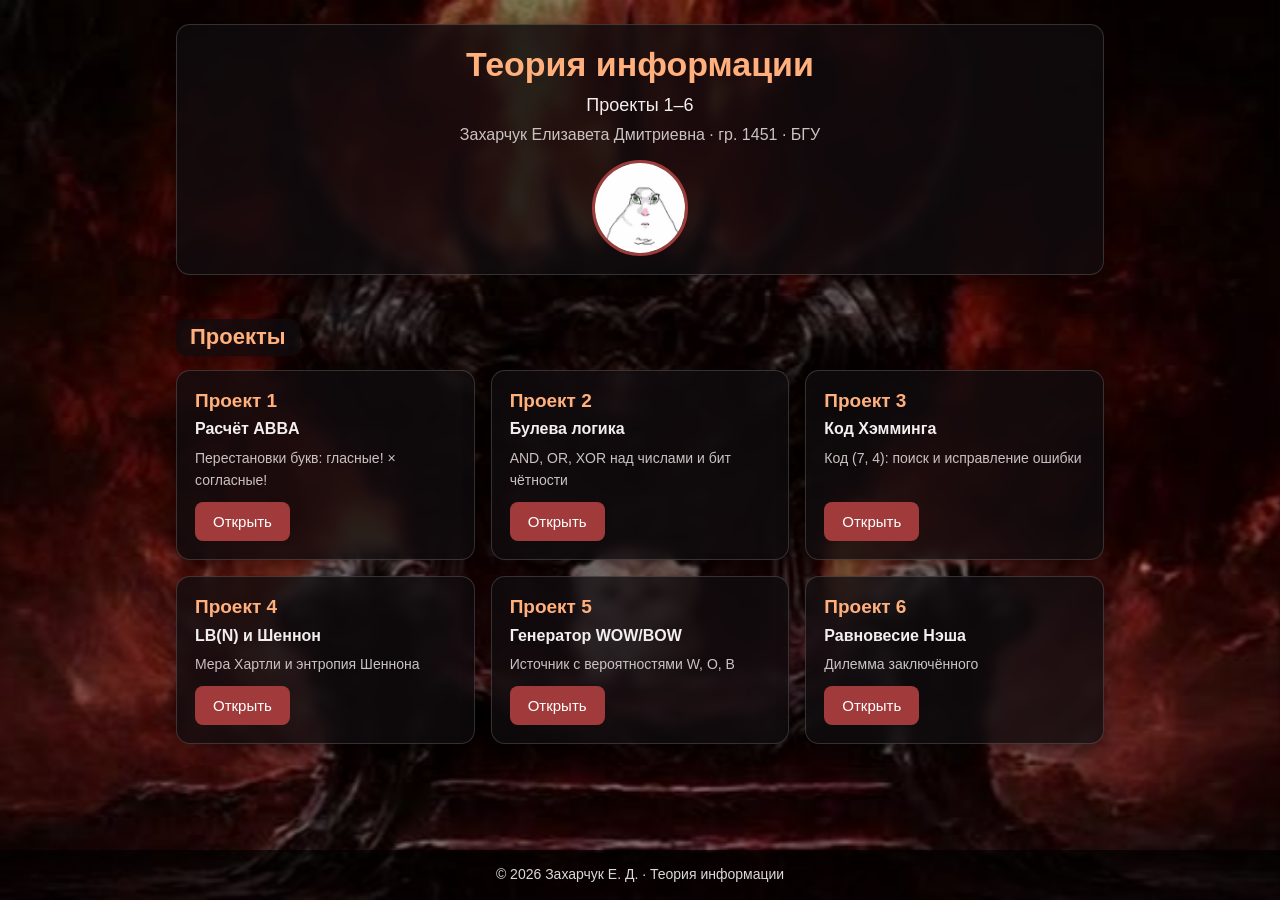
<file: index.html>
<!DOCTYPE html>
<html lang="ru">
<head>
<meta charset="utf-8">
<meta name="viewport" content="width=device-width, initial-scale=1, viewport-fit=cover">
<meta name="theme-color" content="#1a0a08">
<meta name="description" content="Теория информации: проекты 1–6 — булева логика, код Хэмминга, энтропия Хартли и Шеннона, равновесие Нэша">
<meta property="og:title" content="Теория информации · Захарчук Е. Д.">
<meta property="og:description" content="Проекты 1–6 по теории информации">
<meta property="og:image" content="https://ljzwq.github.io/Information-Theory/img/siteimg-512.jpg">
<title>Теория информации · Захарчук Е. Д.</title>
<link rel="icon" type="image/png" href="img/siteimg.png">
<link rel="apple-touch-icon" href="img/siteimg.png">
<link rel="stylesheet" href="css/style.css">
</head>
<body class="dark bg-home">

<main class="container">
  <div class="card hero">
    <h1>Теория информации</h1>
    <p class="subtitle">Проекты 1–6</p>
    <p class="muted"><span class="aura" data-sound="aura">Захарчук Елизавета Дмитриевна</span> · гр. 1451 · БГУ</p>
    <img class="pfp aura" data-sound="aura" src="img/pfp.jpg" alt="Аватар" width="96" height="96">
  </div>

  <h2 class="section-title" id="projects">Проекты</h2>
  <div class="tiles">
    <a class="tile" href="project1.html">
      <h2>Проект 1</h2>
      <p class="topic">Расчёт ABBA</p>
      <p class="muted small">Перестановки букв: гласные! × согласные!</p>
      <span class="open">Открыть</span>
    </a>
    <a class="tile" href="project2.html">
      <h2>Проект 2</h2>
      <p class="topic">Булева логика</p>
      <p class="muted small">AND, OR, XOR над числами и бит чётности</p>
      <span class="open">Открыть</span>
    </a>
    <a class="tile" href="project3.html">
      <h2>Проект 3</h2>
      <p class="topic">Код Хэмминга</p>
      <p class="muted small">Код (7, 4): поиск и исправление ошибки</p>
      <span class="open">Открыть</span>
    </a>
    <a class="tile" href="project4.html">
      <h2>Проект 4</h2>
      <p class="topic">LB(N) и Шеннон</p>
      <p class="muted small">Мера Хартли и энтропия Шеннона</p>
      <span class="open">Открыть</span>
    </a>
    <a class="tile" href="project5.html">
      <h2>Проект 5</h2>
      <p class="topic">Генератор WOW/BOW</p>
      <p class="muted small">Источник с вероятностями W, O, B</p>
      <span class="open">Открыть</span>
    </a>
    <a class="tile" href="project6.html">
      <h2>Проект 6</h2>
      <p class="topic">Равновесие Нэша</p>
      <p class="muted small">Дилемма заключённого</p>
      <span class="open">Открыть</span>
    </a>
  </div>
</main>

<footer class="footer">© 2026 Захарчук Е. Д. · Теория информации</footer>
<script src="js/sounds.js"></script>
</body>
</html>
</file>
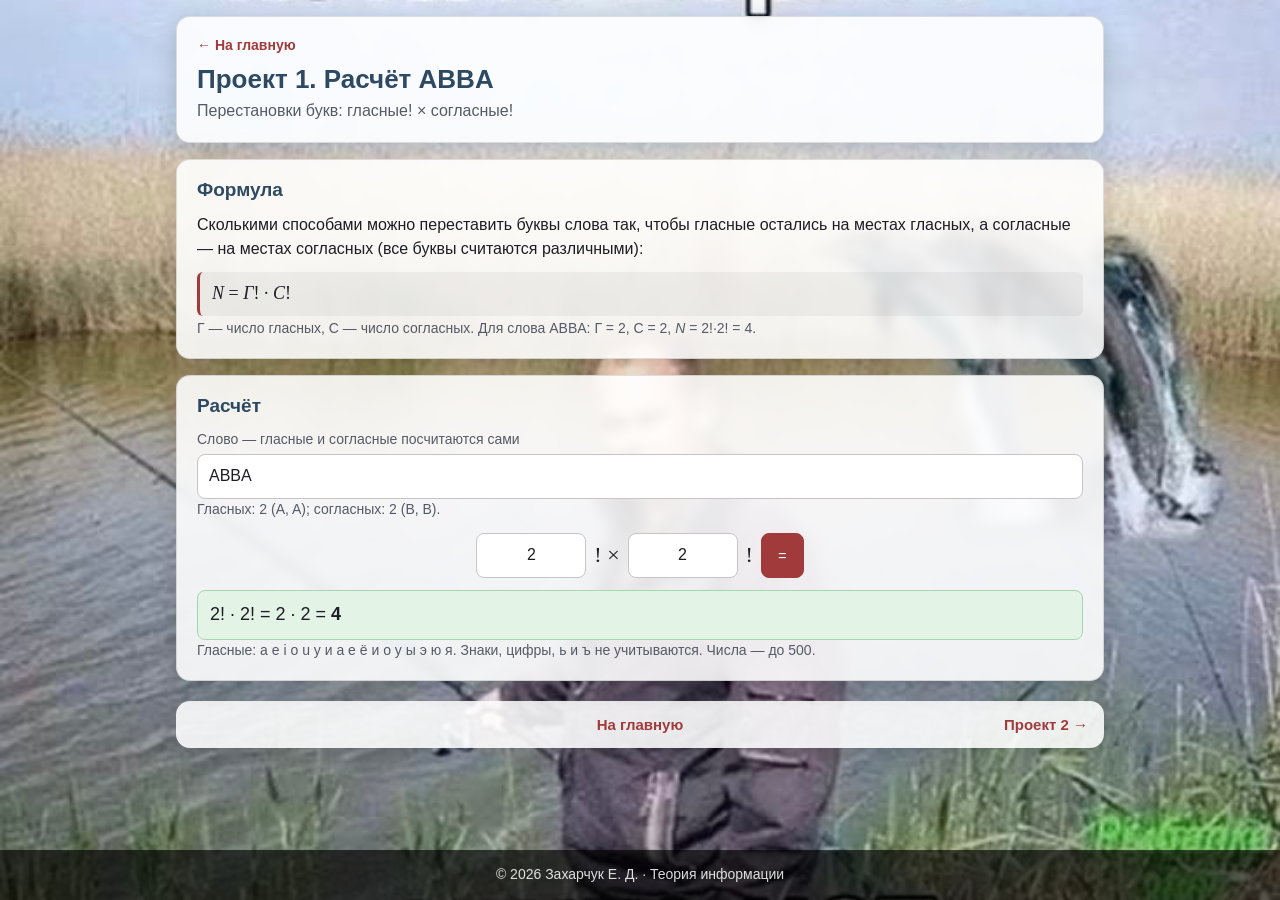
<file: project1.html>
<!DOCTYPE html>
<html lang="ru">
<head>
<meta charset="utf-8">
<meta name="viewport" content="width=device-width, initial-scale=1, viewport-fit=cover">
<meta name="theme-color" content="#9fb0b8">
<meta name="description" content="Проект 1. Расчёт ABBA: число перестановок букв слова, гласные! × согласные!">
<meta property="og:title" content="Проект 1 · Теория информации">
<meta property="og:description" content="Расчёт ABBA: гласные! × согласные!">
<meta property="og:image" content="https://ljzwq.github.io/Information-Theory/img/siteimg-512.jpg">
<title>Проект 1 · Теория информации</title>
<link rel="icon" type="image/png" href="img/siteimg.png">
<link rel="apple-touch-icon" href="img/siteimg.png">
<link rel="stylesheet" href="css/style.css">
</head>
<body class="light bg-p1">

<main class="container">
  <div class="card page-head">
    <p class="crumbs"><a href="index.html">← На главную</a></p>
    <h1>Проект 1. Расчёт ABBA</h1>
    <p class="variant">Перестановки букв: гласные! × согласные!</p>
  </div>

  <div class="card">
    <h2>Формула</h2>
    <p>Сколькими способами можно переставить буквы слова так, чтобы гласные остались на местах гласных,
      а согласные — на местах согласных (все буквы считаются различными):</p>
    <div class="formula"><i>N</i> = <i>Г</i>! · <i>С</i>!</div>
    <p class="muted small">Г — число гласных, С — число согласных. Для слова ABBA: Г = 2, С = 2, <i>N</i> = 2!·2! = 4.</p>
  </div>

  <div class="card">
    <h2>Расчёт</h2>
    <label>Слово — гласные и согласные посчитаются сами
      <input id="a-word" type="text" autocomplete="off" autocapitalize="characters" spellcheck="false" value="ABBA"></label>
    <p id="a-word-info" class="muted small"></p>
    <div class="inline-form">
      <input id="a-v" type="text" inputmode="numeric" autocomplete="off" aria-label="Число гласных" placeholder="гласные">
      <span class="op">!&nbsp;×</span>
      <input id="a-c" type="text" inputmode="numeric" autocomplete="off" aria-label="Число согласных" placeholder="согласные">
      <span class="op">!</span>
      <button type="button" id="a-calc" data-sound="result" class="primary">=</button>
    </div>
    <div id="a-out" aria-live="polite"></div>
    <p class="muted small">Гласные: a e i o u y и а е ё и о у ы э ю я. Знаки, цифры, ь и ъ не учитываются.
      Числа — до 500.</p>
  </div>

  <nav class="pager">
    <span></span>
    <a href="index.html">На главную</a>
    <a href="project2.html">Проект 2 →</a>
  </nav>
</main>

<footer class="footer">© 2026 Захарчук Е. Д. · Теория информации</footer>

<script src="js/common.js"></script>
<script>
  (() => {
    const VOWELS = new Set('aeiouyаеёиоуыэюя');
    const SIGNS = new Set('ьъ');
    const out = $('a-out');

    function countLetters(word) {
      const vowels = [];
      const consonants = [];
      for (const ch of word) {
        const low = ch.toLowerCase();
        if (!/\p{L}/u.test(ch) || SIGNS.has(low)) continue;
        (VOWELS.has(low) ? vowels : consonants).push(ch);
      }
      return { vowels, consonants };
    }

    function factorial(n) {
      let value = 1n;
      for (let i = 2n; i <= BigInt(n); i++) value *= i;
      return value;
    }

    /** Большое число с пробелами между разрядами. */
    const digits = (n) => n.toString().replace(/\B(?=(\d{3})+(?!\d))/g, ' ');

    function readCount(id, name) {
      const value = $(id).value.trim();
      if (!/^\d+$/.test(value)) throw new Error(`${name}: введите целое неотрицательное число`);
      if (Number(value) > 500) throw new Error(`${name}: не больше 500`);
      return Number(value);
    }

    function calc() {
      try {
        const v = readCount('a-v', 'Гласные');
        const c = readCount('a-c', 'Согласные');
        const fv = factorial(v);
        const fc = factorial(c);
        const n = fv * fc;
        const length = n.toString().length;
        out.innerHTML = `<p class="big-result">${v}! · ${c}! = ${digits(fv)} · ${digits(fc)} = <b>${digits(n)}</b></p>
          ${length > 15 ? `<p class="muted small">В числе ${length} цифр.</p>` : ''}`;
      } catch (err) {
        out.innerHTML = `<p class="error">${esc(err.message)}</p>`;
      }
    }

    function fromWord() {
      const { vowels, consonants } = countLetters($('a-word').value);
      $('a-v').value = vowels.length;
      $('a-c').value = consonants.length;
      const list = (letters) => (letters.length ? ` (${esc(letters.join(', '))})` : '');
      $('a-word-info').innerHTML = `Гласных: ${vowels.length}${list(vowels)}; согласных: ${consonants.length}${list(consonants)}.`;
      calc();
    }

    $('a-word').addEventListener('input', fromWord);
    for (const id of ['a-v', 'a-c']) {
      $(id).addEventListener('input', () => {
        $('a-word-info').textContent = '';
        calc();
      });
    }
    $('a-calc').addEventListener('click', calc);

    fromWord();
  })();
</script>
<script src="js/sounds.js"></script>
</body>
</html>
</file>
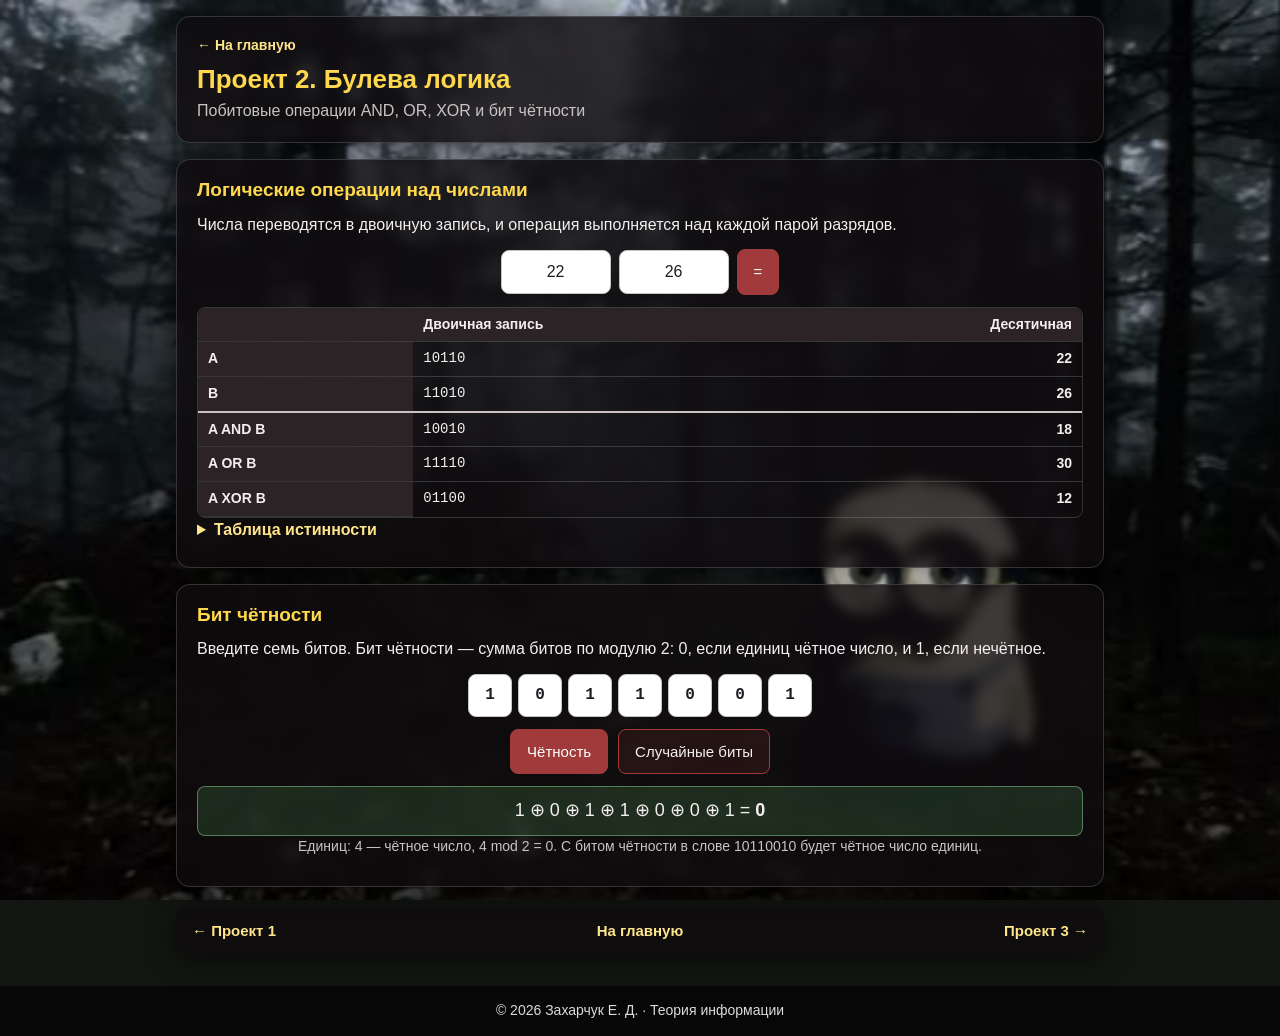
<file: project2.html>
<!DOCTYPE html>
<html lang="ru">
<head>
<meta charset="utf-8">
<meta name="viewport" content="width=device-width, initial-scale=1, viewport-fit=cover">
<meta name="theme-color" content="#121512">
<meta name="description" content="Проект 2. Булева логика: побитовые AND, OR, XOR и бит чётности">
<meta property="og:title" content="Проект 2 · Теория информации">
<meta property="og:description" content="Булева логика: AND, OR, XOR и бит чётности">
<meta property="og:image" content="https://ljzwq.github.io/Information-Theory/img/siteimg-512.jpg">
<title>Проект 2 · Теория информации</title>
<link rel="icon" type="image/png" href="img/siteimg.png">
<link rel="apple-touch-icon" href="img/siteimg.png">
<link rel="stylesheet" href="css/style.css">
</head>
<body class="dark bg-p2">

<main class="container">
  <div class="card page-head">
    <p class="crumbs"><a href="index.html">← На главную</a></p>
    <h1>Проект 2. Булева логика</h1>
    <p class="variant">Побитовые операции AND, OR, XOR и бит чётности</p>
  </div>

  <div class="card">
    <h2>Логические операции над числами</h2>
    <p>Числа переводятся в двоичную запись, и операция выполняется над каждой парой разрядов.</p>
    <div class="inline-form">
      <input id="l-a" type="text" inputmode="numeric" autocomplete="off" value="22" aria-label="Первое число A">
      <input id="l-b" type="text" inputmode="numeric" autocomplete="off" value="26" aria-label="Второе число B">
      <button type="button" id="l-calc" data-sound="result" class="primary">=</button>
    </div>
    <div id="l-out" aria-live="polite"></div>
    <details class="theory">
      <summary>Таблица истинности</summary>
      <div class="table-wrap plain">
        <table>
          <thead><tr><th>a</th><th>b</th><th>a AND b</th><th>a OR b</th><th>a XOR b</th></tr></thead>
          <tbody>
            <tr><td>0</td><td>0</td><td>0</td><td>0</td><td>0</td></tr>
            <tr><td>0</td><td>1</td><td>0</td><td>1</td><td>1</td></tr>
            <tr><td>1</td><td>0</td><td>0</td><td>1</td><td>1</td></tr>
            <tr><td>1</td><td>1</td><td>1</td><td>1</td><td>0</td></tr>
          </tbody>
        </table>
      </div>
      <p class="muted small">Пример из лекции 4: 10110 XOR 11010 = 01100, то есть 22 XOR 26 = 12.</p>
    </details>
  </div>

  <div class="card">
    <h2>Бит чётности</h2>
    <p>Введите семь битов. Бит чётности — сумма битов по модулю 2: 0, если единиц чётное число, и 1, если нечётное.</p>
    <div class="bits" id="p-bits">
      <input class="bit" maxlength="1" inputmode="numeric" autocomplete="off" value="1" aria-label="Бит 1">
      <input class="bit" maxlength="1" inputmode="numeric" autocomplete="off" value="0" aria-label="Бит 2">
      <input class="bit" maxlength="1" inputmode="numeric" autocomplete="off" value="1" aria-label="Бит 3">
      <input class="bit" maxlength="1" inputmode="numeric" autocomplete="off" value="1" aria-label="Бит 4">
      <input class="bit" maxlength="1" inputmode="numeric" autocomplete="off" value="0" aria-label="Бит 5">
      <input class="bit" maxlength="1" inputmode="numeric" autocomplete="off" value="0" aria-label="Бит 6">
      <input class="bit" maxlength="1" inputmode="numeric" autocomplete="off" value="1" aria-label="Бит 7">
    </div>
    <div class="btn-row center">
      <button type="button" id="p-calc" data-sound="result" class="primary">Чётность</button>
      <button type="button" id="p-random" data-sound="result">Случайные биты</button>
    </div>
    <div id="p-out" aria-live="polite"></div>
  </div>

  <nav class="pager">
    <a href="project1.html">← Проект 1</a>
    <a href="index.html">На главную</a>
    <a href="project3.html">Проект 3 →</a>
  </nav>
</main>

<footer class="footer">© 2026 Захарчук Е. Д. · Теория информации</footer>

<script src="js/common.js"></script>
<script>
  (() => {
    const logicOut = $('l-out');
    const parityOut = $('p-out');
    const bits = [...document.querySelectorAll('#p-bits .bit')];

    function readNumber(id, name) {
      const value = $(id).value.replace(/\s+/g, '');
      if (!/^\d+$/.test(value)) throw new Error(`${name}: введите целое неотрицательное число`);
      if (value.length > 18) throw new Error(`${name}: не больше 18 цифр`);
      return BigInt(value);
    }

    function logic() {
      try {
        const a = readNumber('l-a', 'A');
        const b = readNumber('l-b', 'B');
        const rows = [['A', a], ['B', b], ['A AND B', a & b], ['A OR B', a | b], ['A XOR B', a ^ b]];
        const width = Math.max(a.toString(2).length, b.toString(2).length);
        logicOut.innerHTML = `<div class="table-wrap plain"><table>
          <thead><tr><th></th><th>Двоичная запись</th><th class="num">Десятичная</th></tr></thead>
          <tbody>${rows.map(([name, x], i) => `<tr${i === 2 ? ' class="sep"' : ''}>
            <th>${name}</th><td class="big">${x.toString(2).padStart(width, '0')}</td><td class="num"><b>${x}</b></td></tr>`).join('')}
          </tbody></table></div>`;
      } catch (err) {
        logicOut.innerHTML = `<p class="error">${esc(err.message)}</p>`;
      }
    }

    function parity() {
      bits.forEach((box) => box.classList.toggle('bad', box.value !== '0' && box.value !== '1'));
      if (bits.some((box) => box.classList.contains('bad'))) {
        parityOut.innerHTML = '<p class="error">В каждой клетке должен быть 0 или 1.</p>';
        return;
      }
      const values = bits.map((box) => Number(box.value));
      const ones = values.reduce((sum, x) => sum + x, 0);
      const p = ones % 2;
      parityOut.innerHTML = `<p class="big-result center">${values.join(' ⊕ ')} = <b>${p}</b></p>
        <p class="muted small center">Единиц: ${ones} — ${p ? 'нечётное' : 'чётное'} число, ${ones} mod 2 = ${p}.
          С битом чётности в слове ${values.join('')}${p} будет чётное число единиц.</p>`;
    }

    bits.forEach((box, i) => {
      box.addEventListener('input', () => {
        box.value = box.value.slice(-1);
        if (/^[01]$/.test(box.value) && bits[i + 1]) bits[i + 1].focus();
        parity();
      });
      box.addEventListener('focus', () => box.select());
    });

    $('l-calc').addEventListener('click', logic);
    $('l-a').addEventListener('input', logic);
    $('l-b').addEventListener('input', logic);
    $('p-calc').addEventListener('click', parity);
    $('p-random').addEventListener('click', () => {
      bits.forEach((box) => (box.value = Math.random() < 0.5 ? '0' : '1'));
      parity();
    });

    logic();
    parity();
  })();
</script>
<script src="js/sounds.js"></script>
</body>
</html>
</file>
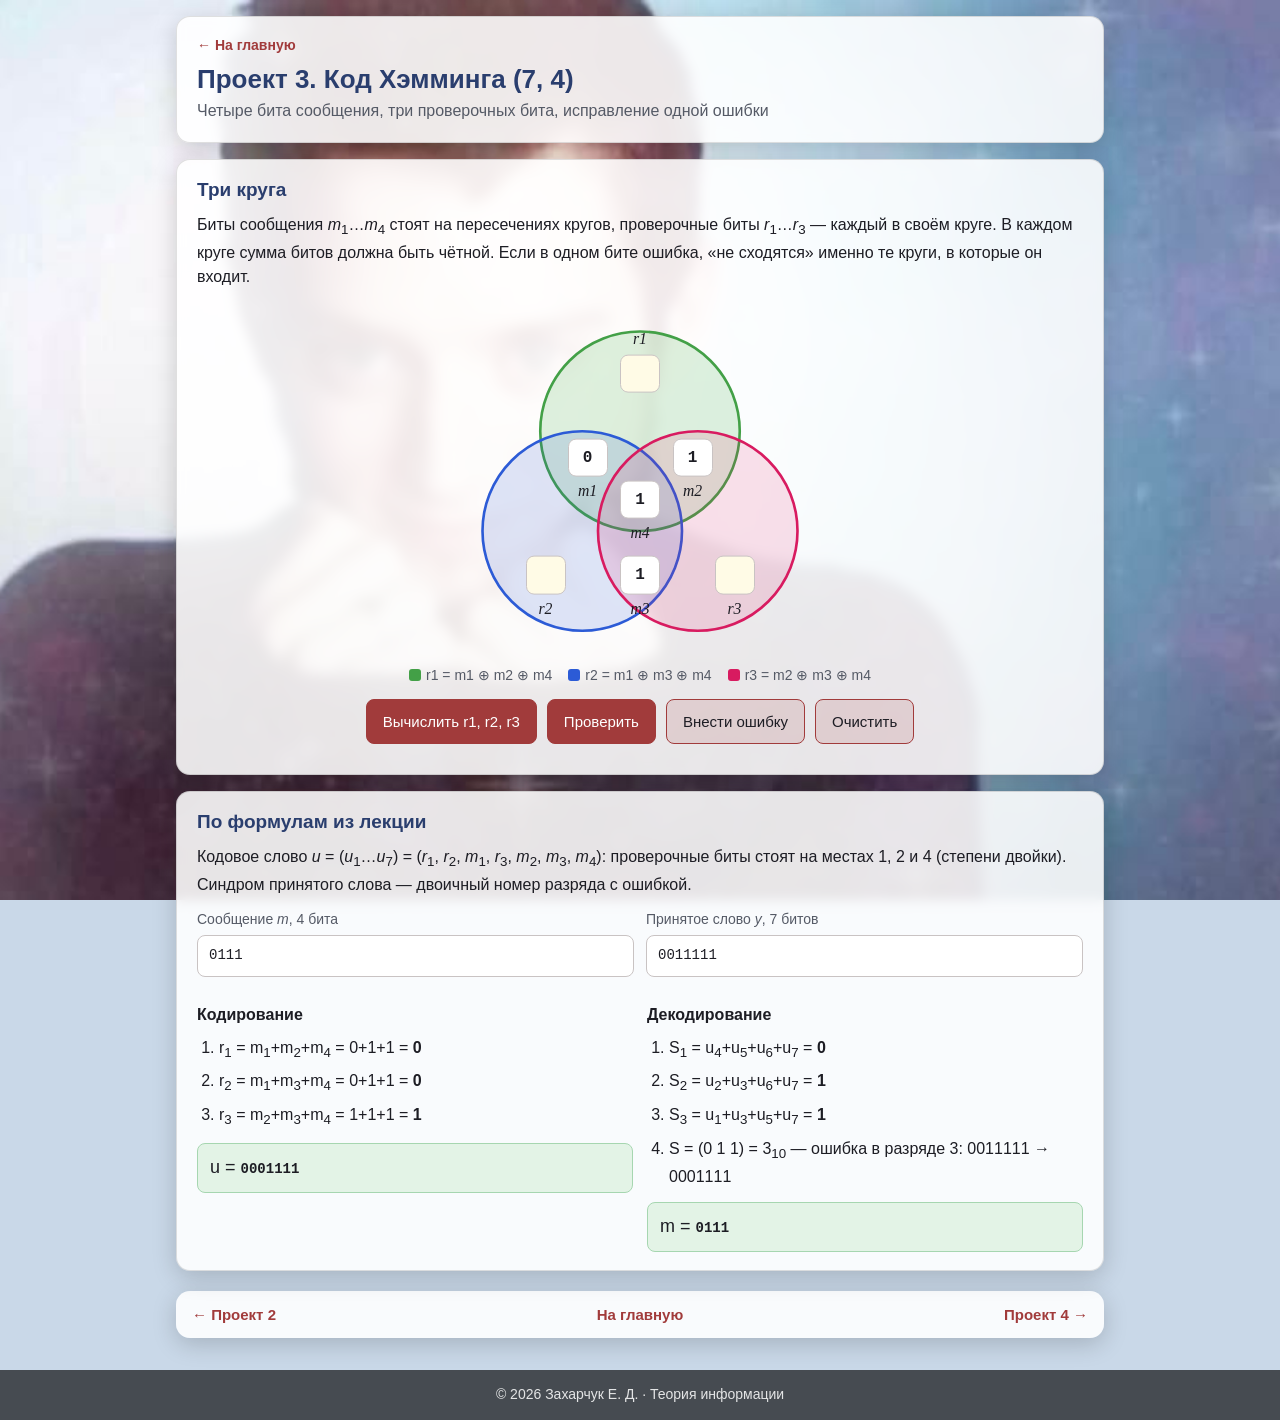
<file: project3.html>
<!DOCTYPE html>
<html lang="ru">
<head>
<meta charset="utf-8">
<meta name="viewport" content="width=device-width, initial-scale=1, viewport-fit=cover">
<meta name="theme-color" content="#c9d8e8">
<meta name="description" content="Проект 3. Код Хэмминга (7, 4): кодирование, поиск и исправление одиночной ошибки">
<meta property="og:title" content="Проект 3 · Теория информации">
<meta property="og:description" content="Код Хэмминга (7, 4)">
<meta property="og:image" content="https://ljzwq.github.io/Information-Theory/img/siteimg-512.jpg">
<title>Проект 3 · Теория информации</title>
<link rel="icon" type="image/png" href="img/siteimg.png">
<link rel="apple-touch-icon" href="img/siteimg.png">
<link rel="stylesheet" href="css/style.css">
<style>
  .venn circle { stroke-width: 2.5; }
  .venn circle.fail { stroke: #c62828; stroke-width: 5; stroke-dasharray: 10 6; }
  .venn text { font: italic 15px "Times New Roman", Times, serif; fill: currentColor; text-anchor: middle; }
</style>
</head>
<body class="light bg-p3">

<main class="container">
  <div class="card page-head">
    <p class="crumbs"><a href="index.html">← На главную</a></p>
    <h1>Проект 3. Код Хэмминга (7, 4)</h1>
    <p class="variant">Четыре бита сообщения, три проверочных бита, исправление одной ошибки</p>
  </div>

  <div class="card">
    <h2>Три круга</h2>
    <p>Биты сообщения <i>m</i><sub>1</sub>…<i>m</i><sub>4</sub> стоят на пересечениях кругов, проверочные биты
      <i>r</i><sub>1</sub>…<i>r</i><sub>3</sub> — каждый в своём круге. В каждом круге сумма битов должна быть чётной.
      Если в одном бите ошибка, «не сходятся» именно те круги, в которые он входит.</p>

    <div class="venn">
      <svg viewBox="0 0 400 340" aria-hidden="true">
        <circle id="c1" cx="200" cy="125" r="95" fill="rgba(76,175,80,.18)" stroke="#43a047"/>
        <circle id="c2" cx="145" cy="220" r="95" fill="rgba(44,91,214,.15)" stroke="#2c5bd6"/>
        <circle id="c3" cx="255" cy="220" r="95" fill="rgba(233,30,99,.13)" stroke="#d81b60"/>
        <text x="200" y="42">r1</text>
        <text x="150" y="187">m1</text>
        <text x="250" y="187">m2</text>
        <text x="200" y="227">m4</text>
        <text x="110" y="299">r2</text>
        <text x="200" y="299">m3</text>
        <text x="290" y="299">r3</text>
      </svg>
      <input id="h-r1" class="bit parity" style="left: 50%; top: 20.6%;" maxlength="1" inputmode="numeric" autocomplete="off" aria-label="Проверочный бит r1">
      <input id="h-m1" class="bit" style="left: 37.5%; top: 44.1%;" maxlength="1" inputmode="numeric" autocomplete="off" value="0" aria-label="Бит сообщения m1">
      <input id="h-m2" class="bit" style="left: 62.5%; top: 44.1%;" maxlength="1" inputmode="numeric" autocomplete="off" value="1" aria-label="Бит сообщения m2">
      <input id="h-m4" class="bit" style="left: 50%; top: 55.9%;" maxlength="1" inputmode="numeric" autocomplete="off" value="1" aria-label="Бит сообщения m4">
      <input id="h-r2" class="bit parity" style="left: 27.5%; top: 77.1%;" maxlength="1" inputmode="numeric" autocomplete="off" aria-label="Проверочный бит r2">
      <input id="h-m3" class="bit" style="left: 50%; top: 77.1%;" maxlength="1" inputmode="numeric" autocomplete="off" value="1" aria-label="Бит сообщения m3">
      <input id="h-r3" class="bit parity" style="left: 72.5%; top: 77.1%;" maxlength="1" inputmode="numeric" autocomplete="off" aria-label="Проверочный бит r3">
    </div>
    <div class="legend">
      <span><i style="background:#43a047"></i>r1 = m1 ⊕ m2 ⊕ m4</span>
      <span><i style="background:#2c5bd6"></i>r2 = m1 ⊕ m3 ⊕ m4</span>
      <span><i style="background:#d81b60"></i>r3 = m2 ⊕ m3 ⊕ m4</span>
    </div>

    <div class="btn-row center">
      <button type="button" id="h-encode" data-sound="result" class="primary">Вычислить r1, r2, r3</button>
      <button type="button" id="h-test" data-sound="result" class="primary">Проверить</button>
      <button type="button" id="h-noise">Внести ошибку</button>
      <button type="button" id="h-clear">Очистить</button>
    </div>
    <div id="h-out" aria-live="polite"></div>
  </div>

  <div class="card">
    <h2>По формулам из лекции</h2>
    <p>Кодовое слово <i>u</i> = (<i>u</i><sub>1</sub>…<i>u</i><sub>7</sub>) = (<i>r</i><sub>1</sub>, <i>r</i><sub>2</sub>,
      <i>m</i><sub>1</sub>, <i>r</i><sub>3</sub>, <i>m</i><sub>2</sub>, <i>m</i><sub>3</sub>, <i>m</i><sub>4</sub>):
      проверочные биты стоят на местах 1, 2 и 4 (степени двойки). Синдром принятого слова — двоичный номер разряда с ошибкой.</p>
    <div class="form-grid">
      <label>Сообщение <i>m</i>, 4 бита
        <input id="f-m" class="mono" type="text" inputmode="numeric" autocomplete="off" maxlength="4" value="0111"></label>
      <label>Принятое слово <i>y</i>, 7 битов
        <input id="f-y" class="mono" type="text" inputmode="numeric" autocomplete="off" maxlength="7" value="0011111"></label>
    </div>
    <div class="cols">
      <div><h3>Кодирование</h3><div id="f-enc"></div></div>
      <div><h3>Декодирование</h3><div id="f-dec"></div></div>
    </div>
  </div>

  <nav class="pager">
    <a href="project2.html">← Проект 2</a>
    <a href="index.html">На главную</a>
    <a href="project4.html">Проект 4 →</a>
  </nav>
</main>

<footer class="footer">© 2026 Захарчук Е. Д. · Теория информации</footer>

<script src="js/common.js"></script>
<script>
  (() => {
    /** Порядок битов в кодовом слове: u1 … u7. */
    const ORDER = ['r1', 'r2', 'm1', 'r3', 'm2', 'm3', 'm4'];
    const DEFAULT = { m1: '0', m2: '1', m3: '1', m4: '1' };
    const out = $('h-out');
    const box = (name) => $('h-' + name);

    /** Кодовое слово по 4 битам сообщения. */
    function encode([m1, m2, m3, m4]) {
      return [m1 ^ m2 ^ m4, m1 ^ m3 ^ m4, m1, m2 ^ m3 ^ m4, m2, m3, m4];
    }

    /** Синдром (s1 s2 s3) и номер разряда с ошибкой (0 — ошибки нет). */
    function syndrome(u) {
      const s = [u[3] ^ u[4] ^ u[5] ^ u[6], u[1] ^ u[2] ^ u[5] ^ u[6], u[0] ^ u[2] ^ u[4] ^ u[6]];
      return { s, pos: s[0] * 4 + s[1] * 2 + s[2] };
    }

    const sub = (name) => `${name[0]}<sub>${name[1]}</sub>`;

    // ---------- Круги ----------

    function readVenn() {
      let ok = true;
      const values = {};
      for (const name of ORDER) {
        const v = box(name).value;
        box(name).classList.remove('fixed');
        box(name).classList.toggle('bad', v !== '0' && v !== '1');
        if (v !== '0' && v !== '1') ok = false;
        values[name] = Number(v);
      }
      return ok ? values : null;
    }

    function markCircles(s) {
      // s1 — круг r3, s2 — круг r2, s3 — круг r1
      $('c3').classList.toggle('fail', s[0] === 1);
      $('c2').classList.toggle('fail', s[1] === 1);
      $('c1').classList.toggle('fail', s[2] === 1);
    }

    function test() {
      const values = readVenn();
      if (!values) {
        markCircles([0, 0, 0]);
        out.innerHTML = '<p class="error">Заполните все клетки нулями и единицами (r1, r2, r3 можно вычислить кнопкой).</p>';
        return;
      }
      const u = ORDER.map((name) => values[name]);
      const { s, pos } = syndrome(u);
      markCircles(s);
      const head = `<p class="center">Кодовое слово <i>u</i> = <b class="mono">${u.join('')}</b>,
        синдром <i>S</i> = (${s.join(' ')}) = ${pos}</p>`;
      if (pos === 0) {
        out.innerHTML = `${head}<p class="big-result center">Ошибок нет. Сообщение <i>m</i> = <b class="mono">${values.m1}${values.m2}${values.m3}${values.m4}</b></p>`;
        return;
      }
      const name = ORDER[pos - 1];
      box(name).classList.add('bad');
      out.innerHTML = `${head}<p class="error center"><b>Ошибка в бите ${sub(name)}</b> (разряд <i>u</i><sub>${pos}</sub>):
        не сходятся круги, в которые он входит.</p>
        <div class="btn-row center"><button type="button" class="primary" data-fix="${name}" data-sound="result">Исправить ${name}</button></div>`;
    }

    out.addEventListener('click', (e) => {
      const name = e.target.dataset.fix;
      if (!name) return;
      box(name).value = box(name).value === '1' ? '0' : '1';
      test();
      box(name).classList.add('fixed');
    });

    $('h-encode').addEventListener('click', () => {
      const m = ['m1', 'm2', 'm3', 'm4'];
      m.forEach((name) => box(name).classList.toggle('bad', !/^[01]$/.test(box(name).value)));
      if (m.some((name) => box(name).classList.contains('bad'))) {
        out.innerHTML = '<p class="error">Биты сообщения m1…m4 должны быть 0 или 1.</p>';
        return;
      }
      const u = encode(m.map((name) => Number(box(name).value)));
      ORDER.forEach((name, i) => (box(name).value = u[i]));
      test();
    });

    $('h-test').addEventListener('click', test);

    $('h-noise').addEventListener('click', () => {
      if (!readVenn()) {
        test();
        return;
      }
      const name = ORDER[Math.floor(Math.random() * ORDER.length)];
      box(name).value = box(name).value === '1' ? '0' : '1';
      markCircles([0, 0, 0]);
      out.innerHTML = '<p class="muted center">Один случайный бит изменён. Нажмите «Проверить».</p>';
    });

    $('h-clear').addEventListener('click', () => {
      for (const name of ORDER) {
        box(name).value = DEFAULT[name] || '';
        box(name).classList.remove('bad', 'fixed');
      }
      markCircles([0, 0, 0]);
      out.innerHTML = '';
    });

    for (const name of ORDER) {
      box(name).addEventListener('input', () => {
        box(name).value = box(name).value.slice(-1);
        box(name).classList.remove('bad', 'fixed');
      });
      box(name).addEventListener('focus', () => box(name).select());
    }

    // ---------- Формулы ----------

    const readBits = (id, n) => {
      const v = $(id).value.replace(/\s+/g, '');
      return new RegExp(`^[01]{${n}}$`).test(v) ? [...v].map(Number) : null;
    };

    function formulas() {
      const m = readBits('f-m', 4);
      if (!m) {
        $('f-enc').innerHTML = '<p class="error">Введите ровно 4 бита (0 и 1).</p>';
      } else {
        const u = encode(m);
        $('f-enc').innerHTML = `<ol class="calc">
          <li>r<sub>1</sub> = m<sub>1</sub>+m<sub>2</sub>+m<sub>4</sub> = ${m[0]}+${m[1]}+${m[3]} = <b>${u[0]}</b></li>
          <li>r<sub>2</sub> = m<sub>1</sub>+m<sub>3</sub>+m<sub>4</sub> = ${m[0]}+${m[2]}+${m[3]} = <b>${u[1]}</b></li>
          <li>r<sub>3</sub> = m<sub>2</sub>+m<sub>3</sub>+m<sub>4</sub> = ${m[1]}+${m[2]}+${m[3]} = <b>${u[3]}</b></li>
        </ol>
        <p class="big-result">u = <b class="mono">${u.join('')}</b></p>`;
      }

      const y = readBits('f-y', 7);
      if (!y) {
        $('f-dec').innerHTML = '<p class="error">Введите ровно 7 битов (0 и 1).</p>';
        return;
      }
      const { s, pos } = syndrome(y);
      const fixed = y.slice();
      if (pos) fixed[pos - 1] ^= 1;
      const message = [fixed[2], fixed[4], fixed[5], fixed[6]].join('');
      $('f-dec').innerHTML = `<ol class="calc">
          <li>S<sub>1</sub> = u<sub>4</sub>+u<sub>5</sub>+u<sub>6</sub>+u<sub>7</sub> = <b>${s[0]}</b></li>
          <li>S<sub>2</sub> = u<sub>2</sub>+u<sub>3</sub>+u<sub>6</sub>+u<sub>7</sub> = <b>${s[1]}</b></li>
          <li>S<sub>3</sub> = u<sub>1</sub>+u<sub>3</sub>+u<sub>5</sub>+u<sub>7</sub> = <b>${s[2]}</b></li>
          <li>S = (${s.join(' ')}) = ${pos}<sub>10</sub> — ${pos ? `ошибка в разряде ${pos}: ${y.join('')} → ${fixed.join('')}` : 'ошибок нет'}</li>
        </ol>
        <p class="big-result">m = <b class="mono">${message}</b></p>`;
    }

    $('f-m').addEventListener('input', formulas);
    $('f-y').addEventListener('input', formulas);
    formulas();
  })();
</script>
<script src="js/sounds.js"></script>
</body>
</html>
</file>
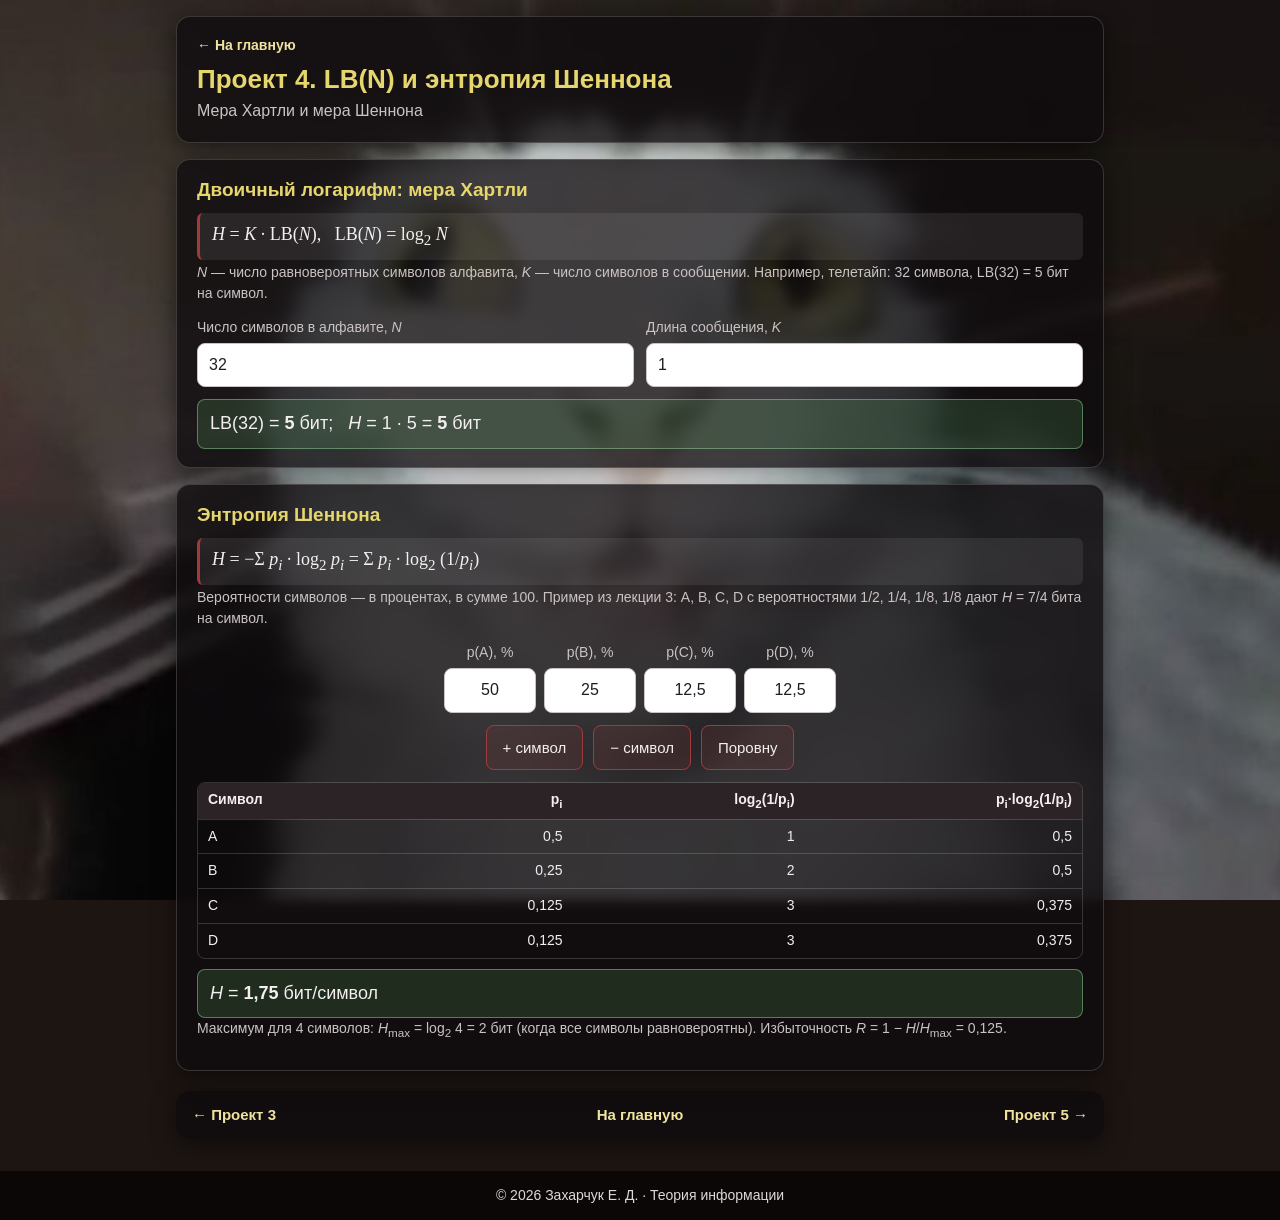
<file: project4.html>
<!DOCTYPE html>
<html lang="ru">
<head>
<meta charset="utf-8">
<meta name="viewport" content="width=device-width, initial-scale=1, viewport-fit=cover">
<meta name="theme-color" content="#1d1512">
<meta name="description" content="Проект 4. Количество информации по Хартли H = K·LB(N) и энтропия Шеннона">
<meta property="og:title" content="Проект 4 · Теория информации">
<meta property="og:description" content="LB(N) и энтропия Шеннона">
<meta property="og:image" content="https://ljzwq.github.io/Information-Theory/img/siteimg-512.jpg">
<title>Проект 4 · Теория информации</title>
<link rel="icon" type="image/png" href="img/siteimg.png">
<link rel="apple-touch-icon" href="img/siteimg.png">
<link rel="stylesheet" href="css/style.css">
</head>
<body class="dark bg-p4">

<main class="container">
  <div class="card page-head">
    <p class="crumbs"><a href="index.html">← На главную</a></p>
    <h1>Проект 4. LB(N) и энтропия Шеннона</h1>
    <p class="variant">Мера Хартли и мера Шеннона</p>
  </div>

  <div class="card">
    <h2>Двоичный логарифм: мера Хартли</h2>
    <div class="formula"><i>H</i> = <i>K</i> · LB(<i>N</i>), &nbsp; LB(<i>N</i>) = log<sub>2</sub> <i>N</i></div>
    <p class="muted small"><i>N</i> — число равновероятных символов алфавита, <i>K</i> — число символов в сообщении.
      Например, телетайп: 32 символа, LB(32) = 5 бит на символ.</p>
    <div class="form-grid">
      <label>Число символов в алфавите, <i>N</i>
        <input id="h-n" type="text" inputmode="decimal" autocomplete="off" value="32"></label>
      <label>Длина сообщения, <i>K</i>
        <input id="h-k" type="text" inputmode="decimal" autocomplete="off" value="1"></label>
    </div>
    <div id="h-out" aria-live="polite"></div>
  </div>

  <div class="card">
    <h2>Энтропия Шеннона</h2>
    <div class="formula"><i>H</i> = −Σ <i>p<sub>i</sub></i> · log<sub>2</sub> <i>p<sub>i</sub></i> = Σ <i>p<sub>i</sub></i> · log<sub>2</sub> (1/<i>p<sub>i</sub></i>)</div>
    <p class="muted small">Вероятности символов — в процентах, в сумме 100. Пример из лекции 3: A, B, C, D с вероятностями
      1/2, 1/4, 1/8, 1/8 дают <i>H</i> = 7/4 бита на символ.</p>
    <div class="prob-list" id="sh-list"></div>
    <div class="btn-row center">
      <button type="button" id="sh-add">+ символ</button>
      <button type="button" id="sh-remove">− символ</button>
      <button type="button" id="sh-equal">Поровну</button>
    </div>
    <div id="sh-out" aria-live="polite"></div>
  </div>

  <nav class="pager">
    <a href="project3.html">← Проект 3</a>
    <a href="index.html">На главную</a>
    <a href="project5.html">Проект 5 →</a>
  </nav>
</main>

<footer class="footer">© 2026 Захарчук Е. Д. · Теория информации</footer>

<script src="js/common.js"></script>
<script>
  (() => {
    const f4 = (x) => fmt(round(x, 4));

    // ---------- Хартли ----------

    function hartley() {
      const n = parseDecimal($('h-n').value);
      const k = parseDecimal($('h-k').value);
      const out = $('h-out');
      if (!(n > 0) || !Number.isFinite(n)) {
        out.innerHTML = '<p class="error"><i>N</i> должно быть больше 0.</p>';
        return;
      }
      if (!(k >= 0) || !Number.isFinite(k)) {
        out.innerHTML = '<p class="error"><i>K</i> должно быть неотрицательным числом.</p>';
        return;
      }
      const lb = Math.log2(n);
      out.innerHTML = `<p class="big-result">LB(${fmt(n)}) = <b>${f4(lb)}</b> бит;
        &nbsp; <i>H</i> = ${fmt(k)} · ${f4(lb)} = <b>${f4(k * lb)}</b> бит</p>`;
    }
    $('h-n').addEventListener('input', hartley);
    $('h-k').addEventListener('input', hartley);
    hartley();

    // ---------- Шеннон ----------

    const list = $('sh-list');
    const MIN = 2;
    const MAX = 10;
    const letter = (i) => String.fromCharCode(65 + i);

    function addField(value) {
      const i = list.children.length;
      const label = document.createElement('label');
      label.innerHTML = `p(${letter(i)}), %<input type="text" inputmode="decimal" autocomplete="off">`;
      label.querySelector('input').value = value;
      label.querySelector('input').addEventListener('input', shannon);
      list.append(label);
    }

    function shannon() {
      const out = $('sh-out');
      const inputs = [...list.querySelectorAll('input')];
      const percents = inputs.map((input) => parseDecimal(input.value));
      inputs.forEach((input, i) => input.classList.toggle('bad', !(percents[i] >= 0)));
      if (percents.some((x) => !(x >= 0) || !Number.isFinite(x))) {
        out.innerHTML = '<p class="error">Введите проценты — числа от 0 и больше.</p>';
        return;
      }
      const total = percents.reduce((s, x) => s + x, 0);
      if (Math.abs(total - 100) > 0.01) {
        out.innerHTML = `<p class="error">Сумма вероятностей должна быть 100 %, сейчас ${fmt(round(total, 4))} %.</p>`;
        return;
      }
      let h = 0;
      const rows = percents.map((percent, i) => {
        const p = percent / 100;
        const info = p > 0 ? Math.log2(1 / p) : 0;
        h += p * info;
        return `<tr><td>${letter(i)}</td><td class="num">${f4(p)}</td><td class="num">${p > 0 ? f4(info) : '—'}</td><td class="num">${f4(p * info)}</td></tr>`;
      });
      const hMax = Math.log2(percents.length);
      out.innerHTML = `<div class="table-wrap plain"><table>
          <thead><tr><th>Символ</th><th class="num">p<sub>i</sub></th><th class="num">log<sub>2</sub>(1/p<sub>i</sub>)</th><th class="num">p<sub>i</sub>·log<sub>2</sub>(1/p<sub>i</sub>)</th></tr></thead>
          <tbody>${rows.join('')}</tbody>
        </table></div>
        <p class="big-result"><i>H</i> = <b>${f4(h)}</b> бит/символ</p>
        <p class="muted small">Максимум для ${percents.length} символов: <i>H</i><sub>max</sub> = log<sub>2</sub> ${percents.length} = ${f4(hMax)} бит
          (когда все символы равновероятны). Избыточность <i>R</i> = 1 − <i>H</i>/<i>H</i><sub>max</sub> = ${f4(1 - h / hMax)}.</p>`;
    }

    $('sh-add').addEventListener('click', () => {
      if (list.children.length < MAX) addField('0');
      shannon();
    });
    $('sh-remove').addEventListener('click', () => {
      if (list.children.length > MIN) list.lastElementChild.remove();
      shannon();
    });
    $('sh-equal').addEventListener('click', () => {
      const inputs = [...list.querySelectorAll('input')];
      inputs.forEach((input) => (input.value = fmt(round(100 / inputs.length, 4))));
      // остаток от округления — в последний символ, чтобы сумма была ровно 100
      const rest = 100 - round(100 / inputs.length, 4) * (inputs.length - 1);
      inputs[inputs.length - 1].value = fmt(round(rest, 4));
      shannon();
    });

    for (const p of ['50', '25', '12,5', '12,5']) addField(p);
    shannon();
  })();
</script>
<script src="js/sounds.js"></script>
</body>
</html>
</file>
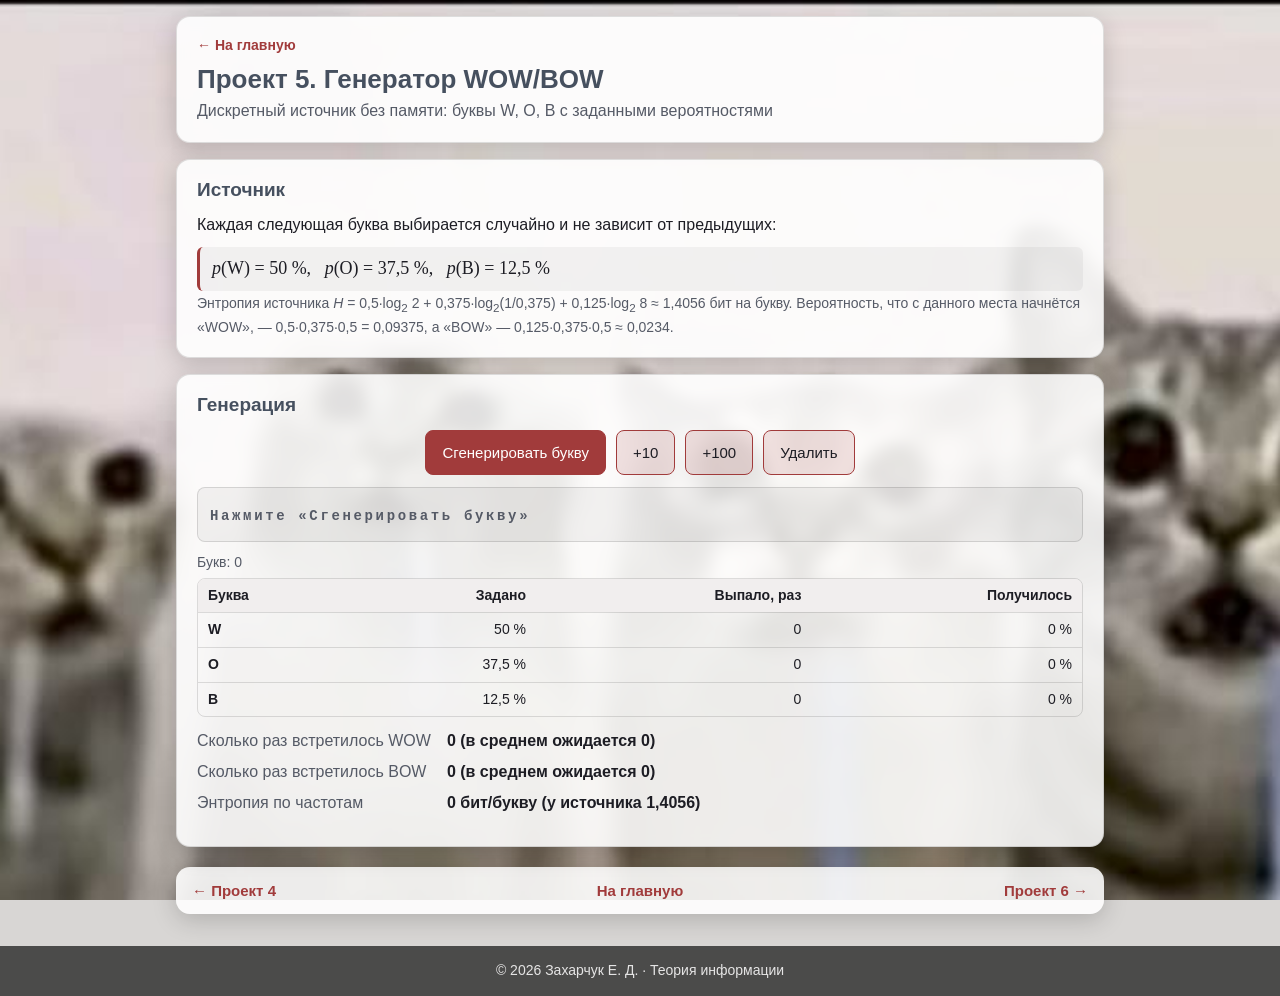
<file: project5.html>
<!DOCTYPE html>
<html lang="ru">
<head>
<meta charset="utf-8">
<meta name="viewport" content="width=device-width, initial-scale=1, viewport-fit=cover">
<meta name="theme-color" content="#d8d6d4">
<meta name="description" content="Проект 5. Генератор WOW/BOW: случайный источник с вероятностями W 50 %, O 37,5 %, B 12,5 %">
<meta property="og:title" content="Проект 5 · Теория информации">
<meta property="og:description" content="Генератор WOW/BOW">
<meta property="og:image" content="https://ljzwq.github.io/Information-Theory/img/siteimg-512.jpg">
<title>Проект 5 · Теория информации</title>
<link rel="icon" type="image/png" href="img/siteimg.png">
<link rel="apple-touch-icon" href="img/siteimg.png">
<link rel="stylesheet" href="css/style.css">
</head>
<body class="light bg-p5">

<main class="container">
  <div class="card page-head">
    <p class="crumbs"><a href="index.html">← На главную</a></p>
    <h1>Проект 5. Генератор WOW/BOW</h1>
    <p class="variant">Дискретный источник без памяти: буквы W, O, B с заданными вероятностями</p>
  </div>

  <div class="card">
    <h2>Источник</h2>
    <p>Каждая следующая буква выбирается случайно и не зависит от предыдущих:</p>
    <div class="formula"><i>p</i>(W) = 50 %, &nbsp; <i>p</i>(O) = 37,5 %, &nbsp; <i>p</i>(B) = 12,5 %</div>
    <p class="muted small">Энтропия источника <i>H</i> = 0,5·log<sub>2</sub> 2 + 0,375·log<sub>2</sub>(1/0,375) + 0,125·log<sub>2</sub> 8 ≈ 1,4056 бит на букву.
      Вероятность, что с данного места начнётся «WOW», — 0,5·0,375·0,5 = 0,09375, а «BOW» — 0,125·0,375·0,5 ≈ 0,0234.</p>
  </div>

  <div class="card">
    <h2>Генерация</h2>
    <div class="btn-row center">
      <button type="button" id="w-one" data-sound="result" class="primary">Сгенерировать букву</button>
      <button type="button" id="w-ten" data-sound="result">+10</button>
      <button type="button" id="w-hundred" data-sound="result">+100</button>
      <button type="button" id="w-clear">Удалить</button>
    </div>
    <div id="w-word" class="word-out" aria-live="polite"></div>
    <div id="w-stats"></div>
  </div>

  <nav class="pager">
    <a href="project4.html">← Проект 4</a>
    <a href="index.html">На главную</a>
    <a href="project6.html">Проект 6 →</a>
  </nav>
</main>

<footer class="footer">© 2026 Захарчук Е. Д. · Теория информации</footer>

<script src="js/common.js"></script>
<script>
  (() => {
    const SOURCE = [['W', 0.5], ['O', 0.375], ['B', 0.125]];
    const WORDS = ['WOW', 'BOW'];
    const LIMIT = 3000;
    const f4 = (x) => fmt(round(x, 4));
    let word = '';

    function nextLetter() {
      let r = Math.random();
      for (const [ch, p] of SOURCE) {
        if (r < p) return ch;
        r -= p;
      }
      return SOURCE[SOURCE.length - 1][0];
    }

    /** Все вхождения образца, в том числе перекрывающиеся (WOWOW — два раза WOW). */
    function positions(pattern) {
      const found = [];
      for (let i = word.indexOf(pattern); i !== -1; i = word.indexOf(pattern, i + 1)) found.push(i);
      return found;
    }

    function render() {
      const marked = new Array(word.length).fill(false);
      const counts = {};
      for (const pattern of WORDS) {
        const found = positions(pattern);
        counts[pattern] = found.length;
        for (const i of found) for (let j = 0; j < pattern.length; j++) marked[i + j] = true;
      }
      let html = '';
      for (let i = 0; i < word.length; i++) {
        if (marked[i] && !marked[i - 1]) html += '<mark>';
        html += word[i];
        if (marked[i] && !marked[i + 1]) html += '</mark>';
      }
      $('w-word').innerHTML = html || '<span class="muted small">Нажмите «Сгенерировать букву»</span>';

      const n = word.length;
      let h = 0;
      const rows = SOURCE.map(([ch, p]) => {
        const k = [...word].filter((c) => c === ch).length;
        const q = n ? k / n : 0;
        if (q > 0) h -= q * Math.log2(q);
        return `<tr><td><b>${ch}</b></td><td class="num">${fmt(p * 100)} %</td><td class="num">${k}</td><td class="num">${fmt(round(q * 100, 1))} %</td></tr>`;
      });
      const expected = (p) => fmt(round(Math.max(n - 2, 0) * p, 1));
      $('w-stats').innerHTML = `
        <p class="out-label">Букв: ${n}${n >= LIMIT ? ' (больше не добавляется)' : ''}</p>
        <div class="table-wrap plain"><table>
          <thead><tr><th>Буква</th><th class="num">Задано</th><th class="num">Выпало, раз</th><th class="num">Получилось</th></tr></thead>
          <tbody>${rows.join('')}</tbody>
        </table></div>
        <div class="kv">
          <span>Сколько раз встретилось WOW</span><b>${counts.WOW} (в среднем ожидается ${expected(0.09375)})</b>
          <span>Сколько раз встретилось BOW</span><b>${counts.BOW} (в среднем ожидается ${expected(0.0234375)})</b>
          <span>Энтропия по частотам</span><b>${f4(h)} бит/букву (у источника 1,4056)</b>
        </div>`;
    }

    function generate(count) {
      for (let i = 0; i < count && word.length < LIMIT; i++) word += nextLetter();
      render();
    }

    $('w-one').addEventListener('click', () => generate(1));
    $('w-ten').addEventListener('click', () => generate(10));
    $('w-hundred').addEventListener('click', () => generate(100));
    $('w-clear').addEventListener('click', () => {
      word = '';
      render();
    });

    render();
  })();
</script>
<script src="js/sounds.js"></script>
</body>
</html>
</file>
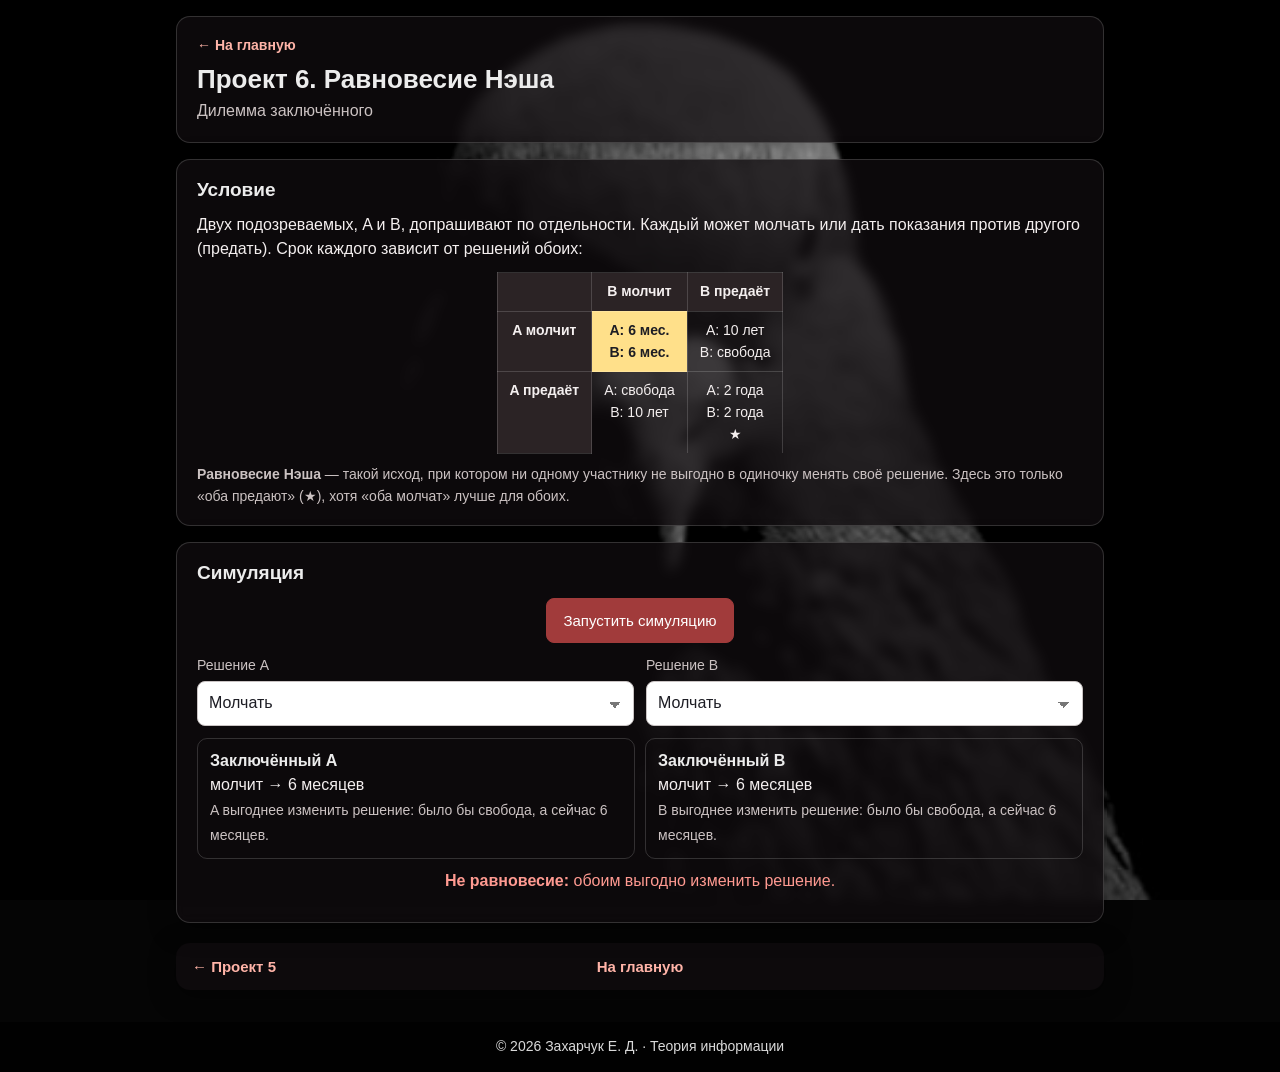
<file: project6.html>
<!DOCTYPE html>
<html lang="ru">
<head>
<meta charset="utf-8">
<meta name="viewport" content="width=device-width, initial-scale=1, viewport-fit=cover">
<meta name="theme-color" content="#050505">
<meta name="description" content="Проект 6. Равновесие Нэша на примере дилеммы заключённого">
<meta property="og:title" content="Проект 6 · Теория информации">
<meta property="og:description" content="Равновесие Нэша · дилемма заключённого">
<meta property="og:image" content="https://ljzwq.github.io/Information-Theory/img/siteimg-512.jpg">
<title>Проект 6 · Теория информации</title>
<link rel="icon" type="image/png" href="img/siteimg.png">
<link rel="apple-touch-icon" href="img/siteimg.png">
<link rel="stylesheet" href="css/style.css">
</head>
<body class="dark bg-p6">

<main class="container">
  <div class="card page-head">
    <p class="crumbs"><a href="index.html">← На главную</a></p>
    <h1>Проект 6. Равновесие Нэша</h1>
    <p class="variant">Дилемма заключённого</p>
  </div>

  <div class="card">
    <h2>Условие</h2>
    <p>Двух подозреваемых, A и B, допрашивают по отдельности. Каждый может молчать или дать показания против
      другого (предать). Срок каждого зависит от решений обоих:</p>
    <table class="payoff" id="n-matrix">
      <thead>
        <tr><th></th><th>B молчит</th><th>B предаёт</th></tr>
      </thead>
      <tbody>
        <tr><th>A молчит</th><td data-cell="silent-silent">A: 6 мес.<br>B: 6 мес.</td><td data-cell="silent-betray">A: 10 лет<br>B: свобода</td></tr>
        <tr><th>A предаёт</th><td data-cell="betray-silent">A: свобода<br>B: 10 лет</td><td data-cell="betray-betray">A: 2 года<br>B: 2 года<br>★</td></tr>
      </tbody>
    </table>
    <p class="muted small"><b>Равновесие Нэша</b> — такой исход, при котором ни одному участнику не выгодно в одиночку
      менять своё решение. Здесь это только «оба предают» (★), хотя «оба молчат» лучше для обоих.</p>
  </div>

  <div class="card">
    <h2>Симуляция</h2>
    <div class="btn-row center"><button type="button" id="n-run" data-sound="result" class="primary">Запустить симуляцию</button></div>
    <div class="form-grid">
      <label>Решение A
        <select id="n-a"><option value="silent">Молчать</option><option value="betray">Предать</option></select></label>
      <label>Решение B
        <select id="n-b"><option value="silent">Молчать</option><option value="betray">Предать</option></select></label>
    </div>
    <div id="n-out" aria-live="polite"></div>
  </div>

  <nav class="pager">
    <a href="project5.html">← Проект 5</a>
    <a href="index.html">На главную</a>
    <span></span>
  </nav>
</main>

<footer class="footer">© 2026 Захарчук Е. Д. · Теория информации</footer>

<script src="js/common.js"></script>
<script>
  (() => {
    /** Сроки в годах: YEARS[решение A][решение B] = [срок A, срок B]. */
    const YEARS = {
      silent: { silent: [0.5, 0.5], betray: [10, 0] },
      betray: { silent: [0, 10], betray: [2, 2] },
    };
    const VERB = { silent: 'молчит', betray: 'предаёт' };
    const INFINITIVE = { silent: 'молчать', betray: 'предать' };
    const other = (choice) => (choice === 'silent' ? 'betray' : 'silent');

    function term(years) {
      if (years === 0) return 'свобода';
      if (years < 1) return `${years * 12} месяцев`;
      return `${years} ${years === 1 ? 'год' : years < 5 ? 'года' : 'лет'}`;
    }

    /** Выгодно ли игроку поменять решение, если другой своё не меняет. */
    function check(name, current, alternative) {
      if (alternative < current) {
        return { wants: true, text: `${name} выгоднее изменить решение: было бы ${term(alternative)}, а сейчас ${term(current)}.` };
      }
      return { wants: false, text: `${name} менять решение невыгодно: было бы ${term(alternative)}, а сейчас ${term(current)}.` };
    }

    function evaluate() {
      const a = $('n-a').value;
      const b = $('n-b').value;
      const [ya, yb] = YEARS[a][b];
      const checkA = check('A', ya, YEARS[other(a)][b][0]);
      const checkB = check('B', yb, YEARS[a][other(b)][1]);
      const nash = !checkA.wants && !checkB.wants;

      document.querySelectorAll('#n-matrix td').forEach((td) => td.classList.toggle('hit', td.dataset.cell === `${a}-${b}`));
      $('n-out').innerHTML = `
        <div class="verdict">
          <div><b>Заключённый A</b>${VERB[a]} → ${term(ya)}<br><span class="small muted">${checkA.text}</span></div>
          <div><b>Заключённый B</b>${VERB[b]} → ${term(yb)}<br><span class="small muted">${checkB.text}</span></div>
        </div>
        ${nash
          ? '<p class="big-result center">Это равновесие Нэша: ни A, ни B не выгодно менять решение в одиночку.</p>'
          : `<p class="error center"><b>Не равновесие:</b> ${[checkA, checkB].filter((c) => c.wants).length === 2
              ? 'обоим выгодно изменить решение'
              : `${checkA.wants ? 'A' : 'B'} выгоднее ${INFINITIVE[other(checkA.wants ? a : b)]}`}.</p>`}`;
    }

    $('n-run').addEventListener('click', () => {
      $('n-a').value = Math.random() < 0.5 ? 'silent' : 'betray';
      $('n-b').value = Math.random() < 0.5 ? 'silent' : 'betray';
      evaluate();
    });
    $('n-a').addEventListener('change', evaluate);
    $('n-b').addEventListener('change', evaluate);

    evaluate();
  })();
</script>
<script src="js/sounds.js"></script>
</body>
</html>
</file>
<file: css/style.css>
/* Светлая тема по умолчанию; body.dark — для тёмных фонов. У каждой страницы свой фон (классы bg-*). */
:root {
  --btn: #A13B3B;
  --btn-hover: #872f2f;
  --btn-soft: rgba(161, 59, 59, .14);
  --text: #1d1d24;
  --muted: #555a66;
  --head: #7a2e2e;
  --link: #A13B3B;
  --card: rgba(255, 255, 255, .88);
  --border: rgba(0, 0, 0, .12);
  --surface: rgba(0, 0, 0, .045);
  --th: #f1eeee;
  --ok-bg: #e3f3e6;
  --ok-border: #a6d6b0;
  --err: #b3261e;
  --shadow: 0 6px 24px rgba(0, 0, 0, .18);
  --input-text: #1d1d24;
  --radius: 14px;
  --mono: ui-monospace, "SF Mono", Menlo, Consolas, "Courier New", monospace;
}
body.dark {
  --text: #f4efef;
  --muted: #cbc2c2;
  --card: rgba(16, 12, 14, .8);
  --border: rgba(255, 255, 255, .16);
  --surface: rgba(255, 255, 255, .08);
  --th: #2b2325;
  --ok-bg: rgba(90, 170, 100, .2);
  --ok-border: rgba(140, 210, 150, .5);
  --err: #ff9a91;
  --shadow: 0 6px 24px rgba(0, 0, 0, .5);
  --link: #ffb4a8;
}

/* ---------- Фоны страниц ---------- */
body.bg-home { --head: #ffb07c; --link: #ffb4a0; background-color: #1a0a08; }
.bg-home::before { background-image: url(../img/background2.jpg); }
body.bg-p1 { --head: #2d4a62; background-color: #9fb0b8; }
.bg-p1::before { background-image: url(../img/background1.jpg); }
body.bg-p2 { --head: #ffd84d; --link: #ffe58a; background-color: #121512; }
.bg-p2::before { background-image: url(../img/bckgr3.jpg); }
body.bg-p3 { --head: #2a3e6e; background-color: #c9d8e8; }
.bg-p3::before { background-image: url(../img/bckgr4.jpg); }
body.bg-p4 { --head: #e6d66e; --link: #f0e3a0; background-color: #1d1512; }
.bg-p4::before { background-image: url(../img/bckgr5.jpg); }
body.bg-p5 { --head: #46505f; background-color: #d8d6d4; }
.bg-p5::before { background-image: url(../img/bckgr6.jpg); }
body.bg-p6 { --head: #ececec; background-color: #050505; }
.bg-p6::before { background-image: url(../img/bckgr7.jpg); }

* { box-sizing: border-box; }
html { -webkit-text-size-adjust: 100%; }
body {
  margin: 0;
  font: 16px/1.55 -apple-system, BlinkMacSystemFont, "Segoe UI", Roboto, "Helvetica Neue", Arial, sans-serif;
  color: var(--text);
  /* подвал прижат к низу экрана даже на короткой странице */
  min-height: 100vh;
  display: flex;
  flex-direction: column;
}
/* Фон — отдельный неподвижный слой: background-attachment: fixed не работает на iPhone */
body::before {
  content: "";
  position: fixed;
  inset: 0;
  z-index: -1;
  background-position: center;
  background-size: cover;
  background-repeat: no-repeat;
}
main { flex: 1 0 auto; width: 100%; }

/* ---------- Подвал ---------- */
.footer {
  background: rgba(0, 0, 0, .65);
  color: rgba(255, 255, 255, .85);
  text-align: center;
  font-size: 14px;
  padding: 14px 16px calc(14px + env(safe-area-inset-bottom));
}

/* ---------- Общая разметка ---------- */
.container {
  max-width: 960px;
  margin: 0 auto;
  padding: calc(16px + env(safe-area-inset-top)) max(16px, env(safe-area-inset-right)) 32px max(16px, env(safe-area-inset-left));
}
h1 { font-size: 26px; line-height: 1.25; margin: 6px 0 4px; color: var(--head); }
h2 { font-size: 19px; line-height: 1.3; margin: 0 0 10px; color: var(--head); }
h3 { font-size: 16px; margin: 14px 0 8px; }
p { margin: 0 0 10px; }
.variant { color: var(--muted); }
.muted { color: var(--muted); }
.small { font-size: 14px; }
a { color: var(--link); }

.card {
  background: var(--card);
  border: 1px solid var(--border);
  border-radius: var(--radius);
  box-shadow: var(--shadow);
  padding: 18px 20px;
  margin: 16px 0;
  -webkit-backdrop-filter: blur(6px);
  backdrop-filter: blur(6px);
}
.card > :last-child { margin-bottom: 0; }

.page-head { margin-top: 0; }
.page-head .variant { margin: 0; }

.given { margin: 0 0 10px; padding-left: 22px; }
.steps { padding-left: 22px; margin: 10px 0 14px; }
.steps li { margin-bottom: 12px; }
.formula {
  margin: 6px 0 2px;
  padding: 8px 12px;
  background: var(--surface);
  border-left: 3px solid var(--btn);
  border-radius: 6px;
  font-family: "Times New Roman", Times, serif;
  font-size: 18px;
  overflow-x: auto;
  white-space: nowrap;
}
.answer {
  padding: 12px 14px;
  background: var(--ok-bg);
  border: 1px solid var(--ok-border);
  border-radius: 8px;
}

/* ---------- Формы ---------- */
label { display: block; font-size: 14px; color: var(--muted); }
input, select, textarea {
  display: block;
  width: 100%;
  margin-top: 4px;
  font: inherit;
  font-size: 16px;
  color: var(--input-text);
  background: #fff;
  border: 1px solid #c9c3c3;
  border-radius: 8px;
  padding: 9px 11px;
}
select { -webkit-appearance: none; appearance: none; background-image: linear-gradient(45deg, transparent 50%, #777 50%), linear-gradient(135deg, #777 50%, transparent 50%); background-position: calc(100% - 18px) 55%, calc(100% - 12px) 55%; background-size: 6px 6px; background-repeat: no-repeat; padding-right: 32px; }
input:focus, select:focus, textarea:focus { outline: 2px solid rgba(161, 59, 59, .35); border-color: var(--btn); }
textarea { resize: vertical; line-height: 1.4; }
textarea[readonly] { background: #f7f5f5; }
.mono { font-family: var(--mono); font-size: 14px; }

.form-grid {
  display: grid;
  grid-template-columns: repeat(auto-fit, minmax(170px, 1fr));
  gap: 12px;
  margin: 12px 0;
}

.btn-row { display: flex; flex-wrap: wrap; gap: 10px; margin: 12px 0; }
.btn-row.center { justify-content: center; }
button {
  font: inherit;
  font-size: 15px;
  padding: 10px 16px;
  border-radius: 8px;
  border: 1px solid var(--btn);
  background: var(--btn-soft);
  color: var(--text);
  cursor: pointer;
  touch-action: manipulation;
  -webkit-tap-highlight-color: transparent;
}
button:hover { background: rgba(161, 59, 59, .26); }
button:active { transform: translateY(1px); }
button.primary { background: var(--btn); color: #fff; }
button.primary:hover { background: var(--btn-hover); }
button.link {
  background: none;
  border: 0;
  padding: 2px 4px;
  color: var(--link);
  font-size: 14px;
  text-decoration: underline;
}

.cols { display: grid; grid-template-columns: 1fr 1fr; gap: 14px; }
.cols > div { min-width: 0; }
.col-head {
  display: flex;
  justify-content: space-between;
  align-items: baseline;
  flex-wrap: wrap;
  gap: 4px 8px;
  font-size: 14px;
  color: var(--muted);
}
.col-head label { display: inline; }
.msg { text-align: center; min-height: 1.5em; margin: 0 0 6px; color: var(--err); font-weight: 600; }
.error { color: var(--err); }

details.theory { margin-bottom: 4px; }
details.theory summary { cursor: pointer; color: var(--link); font-weight: 600; margin-bottom: 6px; }
details.theory ol { padding-left: 22px; }
details.table-details summary { cursor: pointer; color: var(--link); margin: 8px 0; }

/* ---------- Результаты ---------- */
.result { margin-top: 8px; }
.calc { padding-left: 22px; margin: 8px 0 12px; }
.calc li { margin-bottom: 6px; overflow-wrap: anywhere; }

.kv { display: grid; grid-template-columns: max-content 1fr; gap: 6px 16px; margin: 0 0 12px; }
.kv dt, .kv > span { color: var(--muted); }
.kv dd { margin: 0; font-weight: 600; }
.kv > b { overflow-wrap: anywhere; }

.out-box {
  padding: 10px 12px;
  background: var(--surface);
  border: 1px solid var(--border);
  border-radius: 8px;
  overflow-wrap: anywhere;
  white-space: pre-wrap;
}
.out-label { font-size: 14px; color: var(--muted); margin: 10px 0 4px; }

.keys { display: grid; grid-template-columns: 1fr 1fr; gap: 10px; }
.key { border-radius: 10px; padding: 10px 12px; border: 1px solid; color: #1d1d24; }
.key span { display: block; font-size: 13px; color: #555a66; }
.key code { font-family: var(--mono); font-size: 15px; overflow-wrap: anywhere; }
.key.pub { background: #eef3ff; border-color: #c5d4fb; }
.key.priv { background: #fff1f1; border-color: #f4c6c6; }

.who {
  display: inline-block;
  font-size: 13px;
  font-weight: 600;
  padding: 1px 8px;
  margin-right: 4px;
  border-radius: 999px;
  vertical-align: 2px;
  color: #fff;
}
.who.alice { background: var(--btn); }
.who.bob { background: #2c5bd6; }

/* ---------- Таблицы ---------- */
.table-wrap {
  overflow: auto;
  max-height: 360px;
  border: 1px solid var(--border);
  border-radius: 8px;
  -webkit-overflow-scrolling: touch;
}
.table-wrap.plain { max-height: none; }
table { border-collapse: collapse; width: 100%; font-size: 14px; }
th, td { border-bottom: 1px solid var(--border); padding: 6px 10px; text-align: left; vertical-align: top; }
th { background: var(--th); position: sticky; top: 0; font-weight: 600; }
tr:last-child td { border-bottom: 0; }
.num { text-align: right; font-variant-numeric: tabular-nums; }
td.sym { font-family: var(--mono); white-space: pre; }
td.big { font-family: var(--mono); overflow-wrap: anywhere; }
td.nowrap { white-space: nowrap; }
tr.sep > * { border-top: 2px solid var(--muted); }

/* ---------- Схема RSA ---------- */
.proto {
  display: grid;
  grid-template-columns: minmax(0, 1fr) minmax(0, 1.5fr) minmax(0, 1fr);
  align-items: center;
  gap: 10px;
  max-width: 620px;
  margin: 0 auto 12px;
}
.party {
  border: 2px solid var(--head);
  border-radius: 14px;
  padding: 14px 8px;
  text-align: center;
  font-weight: 700;
  font-size: 18px;
  color: var(--head);
}
.party small { display: block; font-size: 12px; font-weight: 400; color: var(--muted); line-height: 1.3; margin-top: 2px; }
.arrow {
  position: relative;
  text-align: center;
  font-size: 13px;
  line-height: 1.3;
  padding-bottom: 8px;
  margin: 10px 0;
}
.arrow::before {
  content: "";
  position: absolute;
  left: 0;
  right: 8px;
  bottom: 0;
  height: 2px;
  background: var(--head);
}
.arrow::after {
  content: "";
  position: absolute;
  right: 0;
  bottom: -5px;
  border-style: solid;
  border-width: 6px 0 6px 10px;
  border-color: transparent transparent transparent var(--head);
}
.arrow.left::before { left: 8px; right: 0; }
.arrow.left::after {
  right: auto;
  left: 0;
  border-width: 6px 10px 6px 0;
  border-color: transparent var(--head) transparent transparent;
}

/* ---------- Главная страница ---------- */
.hero { text-align: center; margin-top: 8px; }
.hero h1 { font-size: 34px; margin: 0 0 6px; }
.hero .subtitle { font-size: 18px; margin: 0 0 4px; }
.pfp {
  display: block;
  width: 96px;
  height: 96px;
  margin: 12px auto 0;
  border-radius: 50%;
  object-fit: cover;
  border: 3px solid var(--btn);
  background: #fff;
}
.aura { cursor: pointer; -webkit-tap-highlight-color: transparent; }
.section-title {
  display: inline-block;
  font-size: 22px;
  margin: 28px 0 0;
  padding: 4px 14px;
  border-radius: 10px;
  background: var(--card);
  box-shadow: var(--shadow);
}
.tiles {
  display: grid;
  grid-template-columns: repeat(auto-fit, minmax(250px, 1fr));
  gap: 16px;
  margin: 14px 0 0;
}
.tile {
  display: flex;
  flex-direction: column;
  background: var(--card);
  border: 1px solid var(--border);
  border-radius: var(--radius);
  box-shadow: var(--shadow);
  padding: 18px;
  color: inherit;
  text-decoration: none;
  -webkit-backdrop-filter: blur(6px);
  backdrop-filter: blur(6px);
  transition: transform .15s;
}
.tile:hover { transform: translateY(-2px); }
.tile h2 { margin-bottom: 4px; }
.tile .topic { font-weight: 600; margin-bottom: 6px; }
.tile .open {
  margin-top: auto;
  align-self: flex-start;
  padding: 8px 18px;
  border-radius: 8px;
  background: var(--btn);
  color: #fff;
  font-size: 15px;
}
.tile:hover .open { background: var(--btn-hover); }

/* ---------- Страницы работ ---------- */
.crumbs { margin: 0 0 6px; font-size: 14px; }
.crumbs a, .pager a { text-decoration: none; font-weight: 600; }
.crumbs a:hover, .pager a:hover { text-decoration: underline; }
.pager {
  display: grid;
  grid-template-columns: 1fr auto 1fr;
  gap: 10px;
  margin: 20px 0 0;
  padding: 12px 16px;
  font-size: 15px;
  background: var(--card);
  border-radius: var(--radius);
  box-shadow: var(--shadow);
}
.pager > :nth-child(2) { text-align: center; }
.pager > :last-child { text-align: right; }

.inline-form {
  display: flex;
  flex-wrap: wrap;
  align-items: center;
  justify-content: center;
  gap: 8px;
  margin: 12px 0;
}
.inline-form input { width: 110px; margin: 0; text-align: center; }
.inline-form .op { font: 22px "Times New Roman", Times, serif; }
.big-result {
  margin: 10px 0 0;
  padding: 10px 12px;
  background: var(--ok-bg);
  border: 1px solid var(--ok-border);
  border-radius: 8px;
  font-size: 18px;
  overflow-wrap: anywhere;
}
.center { text-align: center; }

.bits { display: flex; flex-wrap: wrap; justify-content: center; gap: 6px; margin: 12px 0; }
input.bit { width: 44px; margin: 0; padding: 8px 0; text-align: center; font-family: var(--mono); font-weight: 700; }
input.bad { background: #ffd6dc; border-color: #c62828; }
input.fixed { background: #dcf2e0; border-color: #4caf50; }

/* Код Хэмминга: три круга и поля ввода поверх рисунка */
.venn { position: relative; width: min(420px, 100%); aspect-ratio: 400 / 340; margin: 4px auto 8px; }
.venn svg { position: absolute; inset: 0; width: 100%; height: 100%; color: var(--text); }
.venn input.bit { position: absolute; transform: translate(-50%, -50%); width: 40px; padding: 6px 0; }
.venn input.parity { background: #fffbe6; }
.venn input.bad { background: #ffd6dc; }
.venn input.fixed { background: #dcf2e0; }
.legend { display: flex; flex-wrap: wrap; justify-content: center; gap: 4px 16px; font-size: 14px; color: var(--muted); }
.legend i { display: inline-block; width: 12px; height: 12px; border-radius: 3px; margin-right: 5px; vertical-align: -1px; }

.prob-list { display: flex; flex-wrap: wrap; justify-content: center; gap: 8px; margin: 12px 0; }
.prob-list label { width: 92px; text-align: center; }
.prob-list input { text-align: center; }

.word-out {
  min-height: 2em;
  padding: 10px 12px;
  background: var(--surface);
  border: 1px solid var(--border);
  border-radius: 8px;
  font: 700 22px/1.5 var(--mono);
  letter-spacing: .12em;
  overflow-wrap: anywhere;
}
.table-wrap + .kv { margin-top: 12px; }
.word-out mark { background: #ffe08a; color: #1d1d24; border-radius: 3px; }

table.payoff { width: auto; margin: 10px auto; }
.payoff th, .payoff td { text-align: center; border: 1px solid var(--border); padding: 8px 12px; }
.payoff th { position: static; }
.payoff td.hit { background: #ffe08a; color: #1d1d24; font-weight: 700; }
.verdict { display: grid; grid-template-columns: 1fr 1fr; gap: 10px; margin: 10px 0; }
.verdict > div { border: 1px solid var(--border); border-radius: 10px; padding: 10px 12px; }
.verdict b { display: block; color: var(--head); }

/* ---------- Телефоны ---------- */
@media (max-width: 640px) {
  .container { padding-left: 12px; padding-right: 12px; }
  h1 { font-size: 22px; }
  h2 { font-size: 18px; }
  .card { padding: 14px; border-radius: 12px; margin: 12px 0; }
  .page-head { margin-top: 0; }
  .formula { font-size: 16px; white-space: normal; }
  .mono { font-size: 16px; }
  .cols, .keys { grid-template-columns: 1fr; }
  .btn-row button:not(.link) { flex: 1 1 100%; }
  .kv { grid-template-columns: 1fr; gap: 0; }
  .kv dd, .kv > b { margin-bottom: 8px; }
  .party { font-size: 16px; padding: 10px 4px; }
  .arrow { font-size: 12px; }
  .hero h1 { font-size: 27px; }
  .hero .subtitle { font-size: 16px; }
  .pfp { width: 80px; height: 80px; }
  .section-title { font-size: 20px; margin-top: 22px; }
  .tiles { gap: 12px; margin-top: 12px; }
  .tile { padding: 14px; }
  .tile .open { align-self: stretch; text-align: center; padding: 10px; margin-top: 8px; }
  .pager { padding: 10px 12px; font-size: 14px; }
  .inline-form input { width: 92px; }
  .verdict { grid-template-columns: 1fr; }
  .payoff th, .payoff td { padding: 6px; font-size: 13px; }
  .word-out { font-size: 18px; }
  .bits { gap: 5px; }
  .bits input.bit { width: 40px; }
}
</file>
